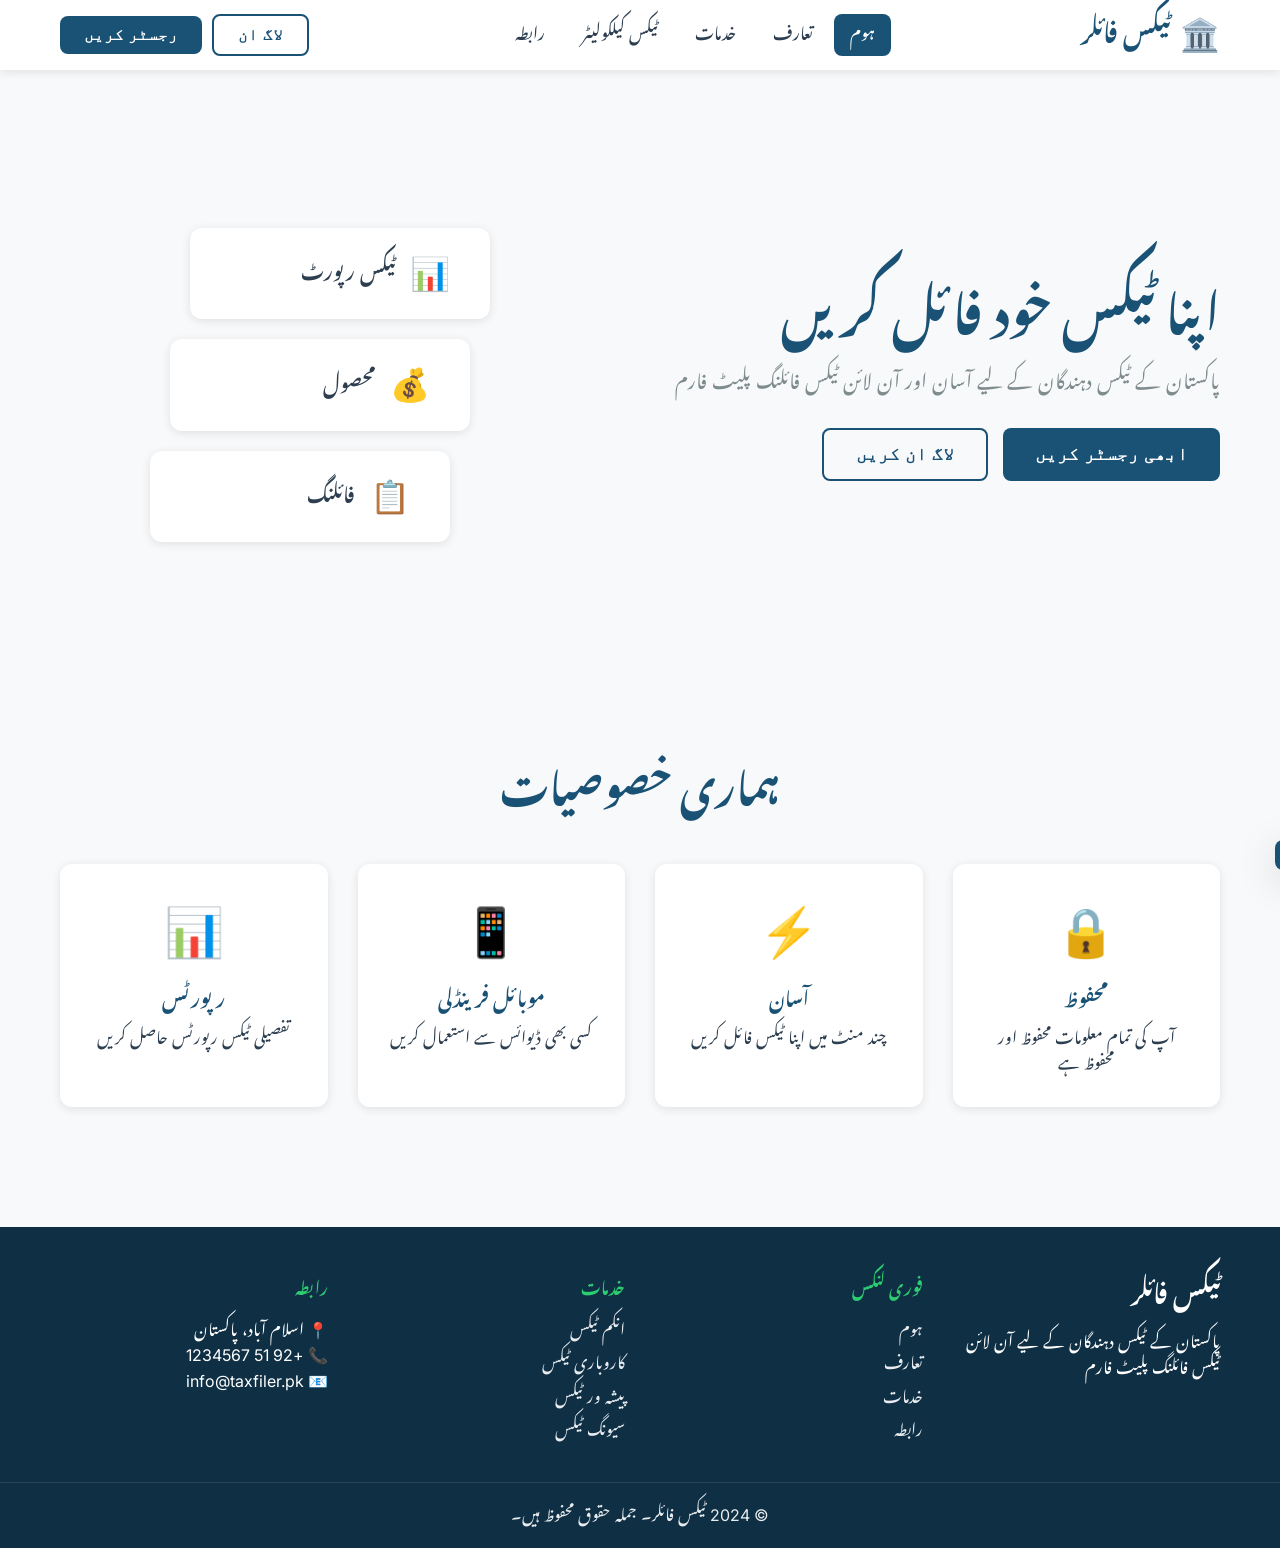
<file: index.html>
<!DOCTYPE html>
<html lang="ur" dir="rtl">
<head>
    <meta charset="UTF-8">
    <meta name="viewport" content="width=device-width, initial-scale=1.0">
    <title>ٹیکس فائلر - Tax Filer Pakistan</title>
    <link rel="stylesheet" href="styles.css">
    <link href="https://fonts.googleapis.com/css2?family=Noto+Nastaliq+Urdu:wght@400;700&family=Inter:wght@300;400;500;600;700&display=swap" rel="stylesheet">
</head>
<body>
    <!-- Navigation -->
    <nav class="navbar">
        <div class="nav-container">
            <div class="logo">
                <span class="logo-icon">🏛️</span>
                <span class="logo-text">ٹیکس فائلر</span>
            </div>
            <div class="nav-links" id="navLinks">
                <a href="#home" class="nav-link active" data-page="home">ہوم</a>
                <a href="#about" class="nav-link" data-page="about">تعارف</a>
                <a href="#services" class="nav-link" data-page="services">خدمات</a>
                <a href="#calculator" class="nav-link" data-page="calculator">ٹیکس کیلکولیٹر</a>
                <a href="#contact" class="nav-link" data-page="contact">رابطہ</a>
            </div>
            <div class="nav-auth" id="navAuth">
                <button class="btn btn-outline" onclick="showPage('login')">لاگ ان</button>
                <button class="btn btn-primary" onclick="showPage('register')">رجسٹر کریں</button>
            </div>
            <div class="nav-user" id="navUser" style="display: none;">
                <span class="user-name" id="userNameDisplay"></span>
                <button class="btn btn-outline" onclick="showPage('dashboard')">ڈیش بورڈ</button>
                <button class="btn btn-danger" onclick="logout()">لاگ آؤٹ</button>
            </div>
            <button class="hamburger" id="hamburger" onclick="toggleMenu()">☰</button>
        </div>
    </nav>

    <!-- Main Content -->
    <main id="mainContent">
        <!-- Home Page -->
        <section id="page-home" class="page active">
            <div class="hero">
                <div class="hero-content">
                    <h1>اپنا ٹیکس خود فائل کریں</h1>
                    <p>پاکستان کے ٹیکس دہندگان کے لیے آسان اور آن لائن ٹیکس فائلنگ پلیٹ فارم</p>
                    <div class="hero-buttons">
                        <button class="btn btn-primary btn-lg" onclick="showPage('register')">ابھی رجسٹر کریں</button>
                        <button class="btn btn-outline btn-lg" onclick="showPage('login')">لاگ ان کریں</button>
                    </div>
                </div>
                <div class="hero-image">
                    <div class="hero-illustration">
                        <div class="illustration-card">
                            <span class="illustration-icon">📊</span>
                            <span>ٹیکس رپورٹ</span>
                        </div>
                        <div class="illustration-card">
                            <span class="illustration-icon">💰</span>
                            <span>محصول</span>
                        </div>
                        <div class="illustration-card">
                            <span class="illustration-icon">📋</span>
                            <span>فائلنگ</span>
                        </div>
                    </div>
                </div>
            </div>

            <!-- Features Section -->
            <div class="features">
                <h2>ہماری خصوصیات</h2>
                <div class="features-grid">
                    <div class="feature-card">
                        <span class="feature-icon">🔒</span>
                        <h3>محفوظ</h3>
                        <p>آپ کی تمام معلومات محفوظ اور محفوظ ہے</p>
                    </div>
                    <div class="feature-card">
                        <span class="feature-icon">⚡</span>
                        <h3>آسان</h3>
                        <p>چند منٹ میں اپنا ٹیکس فائل کریں</p>
                    </div>
                    <div class="feature-card">
                        <span class="feature-icon">📱</span>
                        <h3>موبائل فرینڈلی</h3>
                        <p>کسی بھی ڈیوائس سے استعمال کریں</p>
                    </div>
                    <div class="feature-card">
                        <span class="feature-icon">📊</span>
                        <h3>رپورٹس</h3>
                        <p>تفصیلی ٹیکس رپورٹس حاصل کریں</p>
                    </div>
                </div>
            </div>
        </section>

        <!-- About Page -->
        <section id="page-about" class="page">
            <div class="page-header">
                <h1>ہمارے بارے میں</h1>
                <p>ٹیکس فائلر پاکستان کے ٹیکس دہندگان کے لیے ایک مکمل آن لائن پلیٹ فارم ہے</p>
            </div>
            <div class="about-content">
                <div class="about-card">
                    <h2>ہمارا مشن</h2>
                    <p>ہمارا مشن ٹیکس فائلنگ کو آسان اور قابل رسائی بنانا ہے۔ ہم چاہتے ہیں کہ ہر ٹیکس دہندہ بغیر کسی پیچیدگی کے اپنا ٹیکس فائل کر سکے۔</p>
                </div>
                <div class="about-card">
                    <h2>ہماری ٹیم</h2>
                    <p>ہماری ٹیم تجربہ کار ٹیکس مشیرین اور ٹیکنالوجی کے ماہرین پر مشتمل ہے جو آپ کو بہترین خدمات فراہم کرتی ہے۔</p>
                </div>
                <div class="about-card">
                    <h2>ہماری تاریخ</h2>
                    <p>2020 میں قائم ہوئی، ٹیکس فائلر نے اب تک ہزاروں ٹیکس دہندگان کی مدد کی ہے۔</p>
                </div>
            </div>
        </section>

        <!-- Services Page -->
        <section id="page-services" class="page">
            <div class="page-header">
                <h1>ہماری خدمات</h1>
                <p>ہم ٹیکس دہندگان کے لیے مکمل خدمات فراہم کرتے ہیں</p>
            </div>
            <div class="services-grid">
                <div class="service-card">
                    <span class="service-icon">📝</span>
                    <h3>انکم ٹیکس فائلنگ</h3>
                    <p>آپ کی انکم ٹیکس ریٹرن آن لائن فائل کریں</p>
                    <ul>
                        <li>تنخواہ کی ٹیکس</li>
                        <li>کاروبار کی ٹیکس</li>
                        <li>آمدنی کی ٹیکس</li>
                    </ul>
                </div>
                <div class="service-card">
                    <span class="service-icon">🏢</span>
                    <h3>کاروباری ٹیکس</h3>
                    <p>کاروبار کے لیے خصوصی ٹیکس حل</p>
                    <ul>
                        <li>GST فائلنگ</li>
                        <li>ویلیو ایڈڈ ٹیکس</li>
                        <li>کاروباری ٹیکس پلاننگ</li>
                    </ul>
                </div>
                <div class="service-card">
                    <span class="service-icon">💼</span>
                    <h3>پیشہ ور ٹیکس</h3>
                    <p>پیشہ ور افراد کے لیے ٹیکس مشورہ</p>
                    <ul>
                        <li>فری لانسز کی ٹیکس</li>
                        <li>مشاورتی خدمات</li>
                        <li>ٹیکس بچائیں</li>
                    </ul>
                </div>
                <div class="service-card">
                    <span class="service-icon">🏦</span>
                    <h3>سیونگ ٹیکس</h3>
                    <p>سیونگ سکیم میں ٹیکس فائل کریں</p>
                    <ul>
                        <li>سیونگ سکیم ٹیکس</li>
                        <li>پنشن فنڈ ٹیکس</li>
                        <li>انویسٹمنٹ ٹیکس</li>
                    </ul>
                </div>
            </div>
        </section>

        <!-- Calculator Page -->
        <section id="page-calculator" class="page">
            <div class="page-header">
                <h1>ٹیکس کیلکولیٹر</h1>
                <p>اپنی سالانہ ٹیکس کا حساب لگائیں</p>
            </div>
            <div class="calculator-container">
                <div class="calculator-form">
                    <div class="form-group">
                        <label for="annualIncome">سالانہ آمدنی (روپے)</label>
                        <input type="number" id="annualIncome" placeholder="مثلاً 1200000" oninput="calculateTax()">
                    </div>
                    <div class="form-group">
                        <label for="deductions">کٹوتیاں (روپے)</label>
                        <input type="number" id="deductions" placeholder="مثلاً 100000" oninput="calculateTax()">
                    </div>
                    <div class="form-group">
                        <label for="taxYear">ٹیکس سال</label>
                        <select id="taxYear" onchange="calculateTax()">
                            <option value="2024">2024</option>
                            <option value="2023">2023</option>
                            <option value="2022">2022</option>
                        </select>
                    </div>
                </div>
                <div class="calculator-result" id="taxResult">
                    <h3>ٹیکس کا حساب</h3>
                    <div class="result-item">
                        <span>کل آمدنی:</span>
                        <span id="totalIncome">0</span>
                    </div>
                    <div class="result-item">
                        <span>کٹوتیاں:</span>
                        <span id="totalDeductions">0</span>
                    </div>
                    <div class="result-item">
                        <span>قابل ٹیکس آمدنی:</span>
                        <span id="taxableIncome">0</span>
                    </div>
                    <div class="result-item highlight">
                        <span>کل ٹیکس:</span>
                        <span id="totalTax">0</span>
                    </div>
                    <div class="result-item">
                        <span>ماہانہ ٹیکس:</span>
                        <span id="monthlyTax">0</span>
                    </div>
                </div>
            </div>
        </section>

        <!-- Contact Page -->
        <section id="page-contact" class="page">
            <div class="page-header">
                <h1>رابطہ کریں</h1>
                <p>ہم سے رابطہ کریں، ہم آپ کی مدد کے لیے حاضر ہیں</p>
            </div>
            <div class="contact-container">
                <div class="contact-info">
                    <div class="contact-item">
                        <span class="contact-icon">📍</span>
                        <div>
                            <h4>پتہ</h4>
                            <p>اسلام آباد، پاکستان</p>
                        </div>
                    </div>
                    <div class="contact-item">
                        <span class="contact-icon">📞</span>
                        <div>
                            <h4>فون</h4>
                            <p>+92 51 1234567</p>
                        </div>
                    </div>
                    <div class="contact-item">
                        <span class="contact-icon">📧</span>
                        <div>
                            <h4>ای میل</h4>
                            <p>info@taxfiler.pk</p>
                        </div>
                    </div>
                    <div class="contact-item">
                        <span class="contact-icon">⏰</span>
                        <div>
                            <h4>اوقات کار</h4>
                            <p>پیر - جمعہ: 9AM - 5PM</p>
                        </div>
                    </div>
                </div>
                <div class="contact-form">
                    <h3>پیغام بھیجیں</h3>
                    <form onsubmit="sendMessage(event)">
                        <div class="form-group">
                            <label for="contactName">نام</label>
                            <input type="text" id="contactName" required>
                        </div>
                        <div class="form-group">
                            <label for="contactEmail">ای میل</label>
                            <input type="email" id="contactEmail" required>
                        </div>
                        <div class="form-group">
                            <label for="contactSubject">موضوع</label>
                            <input type="text" id="contactSubject" required>
                        </div>
                        <div class="form-group">
                            <label for="contactMessage">پیغام</label>
                            <textarea id="contactMessage" rows="5" required></textarea>
                        </div>
                        <button type="submit" class="btn btn-primary">بھیجیں</button>
                    </form>
                </div>
            </div>
        </section>

        <!-- Login Page -->
        <section id="page-login" class="page">
            <div class="auth-container">
                <div class="auth-card">
                    <h2>لاگ ان کریں</h2>
                    <p>اپنے اکاؤنٹ میں لاگ ان کریں</p>
                    <form onsubmit="login(event)">
                        <div class="form-group">
                            <label for="loginEmail">ای میل</label>
                            <input type="email" id="loginEmail" required placeholder="example@email.com">
                        </div>
                        <div class="form-group">
                            <label for="loginPassword">پاس ورڈ</label>
                            <input type="password" id="loginPassword" required placeholder="••••••••">
                        </div>
                        <button type="submit" class="btn btn-primary btn-block">لاگ ان</button>
                    </form>
                    <div class="auth-footer">
                        <p>اکاؤنٹ نہیں ہے؟ <a href="#" onclick="showPage('register')">رجسٹر کریں</a></p>
                    </div>
                </div>
            </div>
        </section>

        <!-- Register Page -->
        <section id="page-register" class="page">
            <div class="auth-container">
                <div class="auth-card">
                    <h2>رجسٹر کریں</h2>
                    <p>اپنا ٹیکس فائلر اکاؤنٹ بنائیں</p>
                    <form onsubmit="register(event)">
                        <div class="form-group">
                            <label for="regName">مکمل نام</label>
                            <input type="text" id="regName" required placeholder="محمد احمد">
                        </div>
                        <div class="form-group">
                            <label for="regEmail">ای میل</label>
                            <input type="email" id="regEmail" required placeholder="example@email.com">
                        </div>
                        <div class="form-group">
                            <label for="regCnic">CNIC نمبر</label>
                            <input type="text" id="regCnic" required placeholder="35201-1234567-8" pattern="[0-9]{5}-[0-9]{7}-[0-9]{1}">
                        </div>
                        <div class="form-group">
                            <label for="regPhone">فون نمبر</label>
                            <input type="tel" id="regPhone" required placeholder="0300-1234567">
                        </div>
                        <div class="form-group">
                            <label for="regPassword">پاس ورڈ</label>
                            <input type="password" id="regPassword" required minlength="8" placeholder="کم از کم 8 حروف">
                        </div>
                        <div class="form-group">
                            <label for="regConfirmPassword">پاس ورڈ کی تصدیق</label>
                            <input type="password" id="regConfirmPassword" required placeholder="دوبارہ پاس ورڈ لکھیں">
                        </div>
                        <button type="submit" class="btn btn-primary btn-block">رجسٹر کریں</button>
                    </form>
                    <div class="auth-footer">
                        <p>پہلے سے اکاؤنٹ ہے؟ <a href="#" onclick="showPage('login')">لاگ ان کریں</a></p>
                    </div>
                </div>
            </div>
        </section>

        <!-- Dashboard Page -->
        <section id="page-dashboard" class="page">
            <div class="dashboard-container">
                <div class="dashboard-header">
                    <h1>ڈیش بورڈ</h1>
                    <p>خوش آمدید، <span id="dashboardUserName"></span></p>
                </div>
                <div class="dashboard-grid">
                    <div class="dashboard-card">
                        <h3>اکاؤنٹ کی معلومات</h3>
                        <div class="info-item">
                            <span>نام:</span>
                            <span id="dashName">-</span>
                        </div>
                        <div class="info-item">
                            <span>CNIC:</span>
                            <span id="dashCnic">-</span>
                        </div>
                        <div class="info-item">
                            <span>ای میل:</span>
                            <span id="dashEmail">-</span>
                        </div>
                        <div class="info-item">
                            <span>فون:</span>
                            <span id="dashPhone">-</span>
                        </div>
                    </div>
                    <div class="dashboard-card">
                        <h3>ٹیکس کی تاریخ</h3>
                        <div id="taxHistory">
                            <p class="no-data">ابھی تک کوئی ٹیکس فائل نہیں کی گئی</p>
                        </div>
                    </div>
                    <div class="dashboard-card">
                        <h3>نئی ٹیکس فائل</h3>
                        <p>نئی ٹیکس فائل بنانے کے لیے نیچے بٹن دبائیں</p>
                        <button class="btn btn-primary" onclick="showPage('newFiling')">نئی فائلنگ</button>
                    </div>
                    <div class="dashboard-card">
                        <h3>ٹیکس کیلکولیٹر</h3>
                        <p>اپنی ٹیکس کا حساب لگائیں</p>
                        <button class="btn btn-outline" onclick="showPage('calculator')">کیلکولیٹر</button>
                    </div>
                </div>
            </div>
        </section>

        <!-- New Filing Page -->
        <section id="page-newFiling" class="page">
            <div class="filing-container">
                <div class="filing-header">
                    <h1>نئی ٹیکس فائلنگ</h1>
                    <p>اپنی ٹیکس ریٹرن آن لائن فائل کریں</p>
                </div>
                <form class="filing-form" onsubmit="submitFiling(event)">
                    <div class="form-section">
                        <h3>بنیادی معلومات</h3>
                        <div class="form-row">
                            <div class="form-group">
                                <label for="filingYear">ٹیکس سال</label>
                                <select id="filingYear" required>
                                    <option value="2024">2024</option>
                                    <option value="2023">2023</option>
                                    <option value="2022">2022</option>
                                </select>
                            </div>
                            <div class="form-group">
                                <label for="filingType">فائلنگ کی قسم</label>
                                <select id="filingType" required>
                                    <option value="salary">تنخواہ</option>
                                    <option value="business">کاروبار</option>
                                    <option value="freelance">فری لانس</option>
                                    <option value="other">دیگر</option>
                                </select>
                            </div>
                        </div>
                    </div>
                    <div class="form-section">
                        <h3>آمدنی کی تفصیل</h3>
                        <div class="form-row">
                            <div class="form-group">
                                <label for="basicSalary">بنیادی تنخواہ (سالانہ)</label>
                                <input type="number" id="basicSalary" required oninput="calculateFilingTax()">
                            </div>
                            <div class="form-group">
                                <label for="allowances">الاؤنسز (سالانہ)</label>
                                <input type="number" id="allowances" value="0" oninput="calculateFilingTax()">
                            </div>
                        </div>
                        <div class="form-row">
                            <div class="form-group">
                                <label for="bonus">بونس (سالانہ)</label>
                                <input type="number" id="bonus" value="0" oninput="calculateFilingTax()">
                            </div>
                            <div class="form-group">
                                <label for="otherIncome">دیگر آمدنی (سالانہ)</label>
                                <input type="number" id="otherIncome" value="0" oninput="calculateFilingTax()">
                            </div>
                        </div>
                    </div>
                    <div class="form-section">
                        <h3>کٹوتیاں</h3>
                        <div class="form-row">
                            <div class="form-group">
                                <label for="zakat">زکوٰۃ</label>
                                <input type="number" id="zakat" value="0" oninput="calculateFilingTax()">
                            </div>
                            <div class="form-group">
                                <label for="charity">صدقہ/خیرات</label>
                                <input type="number" id="charity" value="0" oninput="calculateFilingTax()">
                            </div>
                        </div>
                        <div class="form-row">
                            <div class="form-group">
                                <label for="insurance">انشورنس پریمیم</label>
                                <input type="number" id="insurance" value="0" oninput="calculateFilingTax()">
                            </div>
                            <div class="form-group">
                                <label for="otherDeductions">دیگر کٹوتیاں</label>
                                <input type="number" id="otherDeductions" value="0" oninput="calculateFilingTax()">
                            </div>
                        </div>
                    </div>
                    <div class="filing-summary">
                        <h3>خلاصہ</h3>
                        <div class="summary-item">
                            <span>کل آمدنی:</span>
                            <span id="filingTotalIncome">0</span>
                        </div>
                        <div class="summary-item">
                            <span>کل کٹوتیاں:</span>
                            <span id="filingTotalDeductions">0</span>
                        </div>
                        <div class="summary-item">
                            <span>قابل ٹیکس آمدنی:</span>
                            <span id="filingTaxableIncome">0</span>
                        </div>
                        <div class="summary-item highlight">
                            <span>کل ٹیکس:</span>
                            <span id="filingTotalTax">0</span>
                        </div>
                    </div>
                    <div class="form-actions">
                        <button type="submit" class="btn btn-primary btn-lg">فائل جمع کرائیں</button>
                        <button type="button" class="btn btn-outline" onclick="showPage('dashboard')">منسوخ</button>
                    </div>
                </form>
            </div>
        </section>
    </main>

    <!-- Footer -->
    <footer class="footer">
        <div class="footer-container">
            <div class="footer-section">
                <h3>ٹیکس فائلر</h3>
                <p>پاکستان کے ٹیکس دہندگان کے لیے آن لائن ٹیکس فائلنگ پلیٹ فارم</p>
            </div>
            <div class="footer-section">
                <h4>فوری لنکس</h4>
                <ul>
                    <li><a href="#" onclick="showPage('home')">ہوم</a></li>
                    <li><a href="#" onclick="showPage('about')">تعارف</a></li>
                    <li><a href="#" onclick="showPage('services')">خدمات</a></li>
                    <li><a href="#" onclick="showPage('contact')">رابطہ</a></li>
                </ul>
            </div>
            <div class="footer-section">
                <h4>خدمات</h4>
                <ul>
                    <li><a href="#">انکم ٹیکس</a></li>
                    <li><a href="#">کاروباری ٹیکس</a></li>
                    <li><a href="#">پیشہ ور ٹیکس</a></li>
                    <li><a href="#">سیونگ ٹیکس</a></li>
                </ul>
            </div>
            <div class="footer-section">
                <h4>رابطہ</h4>
                <p>📍 اسلام آباد، پاکستان</p>
                <p>📞 +92 51 1234567</p>
                <p>📧 info@taxfiler.pk</p>
            </div>
        </div>
        <div class="footer-bottom">
            <p>© 2024 ٹیکس فائلر۔ جملہ حقوق محفوظ ہیں۔</p>
        </div>
    </footer>

    <!-- Toast Notification -->
    <div id="toast" class="toast"></div>

    <script src="script.js"></script>
</body>
</html>
</file>
<file: styles.css>
/* ===== Reset & Base ===== */
* {
    margin: 0;
    padding: 0;
    box-sizing: border-box;
}

:root {
    --primary: #1a5276;
    --primary-light: #2980b9;
    --primary-dark: #0e2f44;
    --secondary: #27ae60;
    --secondary-light: #2ecc71;
    --accent: #e74c3c;
    --warning: #f39c12;
    --bg: #f8f9fa;
    --bg-dark: #e9ecef;
    --text: #2c3e50;
    --text-light: #7f8c8d;
    --white: #ffffff;
    --shadow: 0 2px 10px rgba(0, 0, 0, 0.1);
    --shadow-lg: 0 10px 40px rgba(0, 0, 0, 0.15);
    --radius: 12px;
    --radius-sm: 8px;
    --transition: all 0.3s ease;
}

body {
    font-family: 'Inter', 'Noto Nastaliq Urdu', sans-serif;
    background: var(--bg);
    color: var(--text);
    line-height: 1.6;
    min-height: 100vh;
}

/* ===== Navbar ===== */
.navbar {
    background: var(--white);
    box-shadow: var(--shadow);
    position: sticky;
    top: 0;
    z-index: 1000;
}

.nav-container {
    max-width: 1200px;
    margin: 0 auto;
    padding: 0 20px;
    display: flex;
    align-items: center;
    justify-content: space-between;
    height: 70px;
}

.logo {
    display: flex;
    align-items: center;
    gap: 10px;
    font-size: 1.5rem;
    font-weight: 700;
    color: var(--primary);
}

.logo-icon {
    font-size: 2rem;
}

.nav-links {
    display: flex;
    gap: 5px;
}

.nav-link {
    padding: 8px 16px;
    text-decoration: none;
    color: var(--text);
    border-radius: var(--radius-sm);
    transition: var(--transition);
    font-weight: 500;
}

.nav-link:hover,
.nav-link.active {
    background: var(--primary);
    color: var(--white);
}

.nav-auth,
.nav-user {
    display: flex;
    align-items: center;
    gap: 10px;
}

.user-name {
    font-weight: 600;
    color: var(--primary);
}

.hamburger {
    display: none;
    background: none;
    border: none;
    font-size: 1.5rem;
    cursor: pointer;
    color: var(--text);
}

/* ===== Buttons ===== */
.btn {
    padding: 10px 24px;
    border: none;
    border-radius: var(--radius-sm);
    font-size: 1rem;
    font-weight: 600;
    cursor: pointer;
    transition: var(--transition);
    text-decoration: none;
    display: inline-block;
    text-align: center;
}

.btn-primary {
    background: var(--primary);
    color: var(--white);
}

.btn-primary:hover {
    background: var(--primary-light);
    transform: translateY(-2px);
    box-shadow: var(--shadow);
}

.btn-outline {
    background: transparent;
    color: var(--primary);
    border: 2px solid var(--primary);
}

.btn-outline:hover {
    background: var(--primary);
    color: var(--white);
}

.btn-danger {
    background: var(--accent);
    color: var(--white);
}

.btn-danger:hover {
    background: #c0392b;
}

.btn-lg {
    padding: 14px 32px;
    font-size: 1.1rem;
}

.btn-block {
    width: 100%;
}

/* ===== Pages ===== */
.page {
    display: none;
    animation: fadeIn 0.4s ease;
}

.page.active {
    display: block;
}

@keyframes fadeIn {
    from { opacity: 0; transform: translateY(10px); }
    to { opacity: 1; transform: translateY(0); }
}

/* ===== Hero Section ===== */
.hero {
    max-width: 1200px;
    margin: 0 auto;
    padding: 60px 20px;
    display: grid;
    grid-template-columns: 1fr 1fr;
    gap: 40px;
    align-items: center;
    min-height: 70vh;
}

.hero-content h1 {
    font-size: 3rem;
    color: var(--primary);
    margin-bottom: 20px;
    line-height: 1.2;
}

.hero-content p {
    font-size: 1.2rem;
    color: var(--text-light);
    margin-bottom: 30px;
}

.hero-buttons {
    display: flex;
    gap: 15px;
    flex-wrap: wrap;
}

.hero-illustration {
    display: flex;
    flex-direction: column;
    gap: 20px;
    align-items: center;
}

.illustration-card {
    background: var(--white);
    padding: 20px 40px;
    border-radius: var(--radius);
    box-shadow: var(--shadow);
    display: flex;
    align-items: center;
    gap: 15px;
    font-size: 1.2rem;
    font-weight: 600;
    transition: var(--transition);
    width: 100%;
    max-width: 300px;
}

.illustration-card:hover {
    transform: translateX(-10px);
    box-shadow: var(--shadow-lg);
}

.illustration-card:nth-child(2) {
    margin-right: 40px;
}

.illustration-card:nth-child(3) {
    margin-right: 80px;
}

.illustration-icon {
    font-size: 2rem;
}

/* ===== Features ===== */
.features {
    max-width: 1200px;
    margin: 0 auto;
    padding: 60px 20px;
    text-align: center;
}

.features h2 {
    font-size: 2.5rem;
    color: var(--primary);
    margin-bottom: 40px;
}

.features-grid {
    display: grid;
    grid-template-columns: repeat(auto-fit, minmax(250px, 1fr));
    gap: 30px;
}

.feature-card {
    background: var(--white);
    padding: 30px;
    border-radius: var(--radius);
    box-shadow: var(--shadow);
    transition: var(--transition);
}

.feature-card:hover {
    transform: translateY(-5px);
    box-shadow: var(--shadow-lg);
}

.feature-icon {
    font-size: 3rem;
    display: block;
    margin-bottom: 15px;
}

.feature-card h3 {
    color: var(--primary);
    margin-bottom: 10px;
}

/* ===== Page Header ===== */
.page-header {
    text-align: center;
    padding: 60px 20px 40px;
    max-width: 800px;
    margin: 0 auto;
}

.page-header h1 {
    font-size: 2.5rem;
    color: var(--primary);
    margin-bottom: 15px;
}

.page-header p {
    color: var(--text-light);
    font-size: 1.1rem;
}

/* ===== About Page ===== */
.about-content {
    max-width: 1000px;
    margin: 0 auto;
    padding: 0 20px 60px;
    display: grid;
    grid-template-columns: repeat(auto-fit, minmax(300px, 1fr));
    gap: 30px;
}

.about-card {
    background: var(--white);
    padding: 30px;
    border-radius: var(--radius);
    box-shadow: var(--shadow);
}

.about-card h2 {
    color: var(--primary);
    margin-bottom: 15px;
    font-size: 1.5rem;
}

/* ===== Services Page ===== */
.services-grid {
    max-width: 1200px;
    margin: 0 auto;
    padding: 0 20px 60px;
    display: grid;
    grid-template-columns: repeat(auto-fit, minmax(280px, 1fr));
    gap: 30px;
}

.service-card {
    background: var(--white);
    padding: 30px;
    border-radius: var(--radius);
    box-shadow: var(--shadow);
    transition: var(--transition);
    border-top: 4px solid var(--primary);
}

.service-card:hover {
    transform: translateY(-5px);
    box-shadow: var(--shadow-lg);
}

.service-icon {
    font-size: 3rem;
    display: block;
    margin-bottom: 15px;
}

.service-card h3 {
    color: var(--primary);
    margin-bottom: 10px;
}

.service-card ul {
    list-style: none;
    margin-top: 15px;
}

.service-card ul li {
    padding: 5px 0;
    color: var(--text-light);
}

.service-card ul li::before {
    content: "✓ ";
    color: var(--secondary);
    font-weight: bold;
}

/* ===== Calculator Page ===== */
.calculator-container {
    max-width: 900px;
    margin: 0 auto;
    padding: 0 20px 60px;
    display: grid;
    grid-template-columns: 1fr 1fr;
    gap: 30px;
}

.calculator-form,
.calculator-result {
    background: var(--white);
    padding: 30px;
    border-radius: var(--radius);
    box-shadow: var(--shadow);
}

.calculator-result h3 {
    color: var(--primary);
    margin-bottom: 20px;
    padding-bottom: 10px;
    border-bottom: 2px solid var(--bg-dark);
}

.result-item {
    display: flex;
    justify-content: space-between;
    padding: 12px 0;
    border-bottom: 1px solid var(--bg-dark);
}

.result-item.highlight {
    background: var(--primary);
    color: var(--white);
    padding: 15px;
    border-radius: var(--radius-sm);
    margin-top: 10px;
    font-size: 1.2rem;
    font-weight: 700;
}

/* ===== Contact Page ===== */
.contact-container {
    max-width: 1000px;
    margin: 0 auto;
    padding: 0 20px 60px;
    display: grid;
    grid-template-columns: 1fr 1.5fr;
    gap: 40px;
}

.contact-info {
    display: flex;
    flex-direction: column;
    gap: 20px;
}

.contact-item {
    display: flex;
    align-items: flex-start;
    gap: 15px;
    background: var(--white);
    padding: 20px;
    border-radius: var(--radius);
    box-shadow: var(--shadow);
}

.contact-icon {
    font-size: 1.5rem;
}

.contact-item h4 {
    color: var(--primary);
    margin-bottom: 5px;
}

.contact-form {
    background: var(--white);
    padding: 30px;
    border-radius: var(--radius);
    box-shadow: var(--shadow);
}

.contact-form h3 {
    color: var(--primary);
    margin-bottom: 20px;
}

/* ===== Forms ===== */
.form-group {
    margin-bottom: 20px;
}

.form-group label {
    display: block;
    margin-bottom: 8px;
    font-weight: 600;
    color: var(--text);
}

.form-group input,
.form-group select,
.form-group textarea {
    width: 100%;
    padding: 12px 16px;
    border: 2px solid var(--bg-dark);
    border-radius: var(--radius-sm);
    font-size: 1rem;
    transition: var(--transition);
    font-family: inherit;
}

.form-group input:focus,
.form-group select:focus,
.form-group textarea:focus {
    outline: none;
    border-color: var(--primary);
    box-shadow: 0 0 0 3px rgba(26, 82, 118, 0.1);
}

.form-row {
    display: grid;
    grid-template-columns: 1fr 1fr;
    gap: 20px;
}

/* ===== Auth Pages ===== */
.auth-container {
    display: flex;
    justify-content: center;
    align-items: center;
    min-height: 70vh;
    padding: 40px 20px;
}

.auth-card {
    background: var(--white);
    padding: 40px;
    border-radius: var(--radius);
    box-shadow: var(--shadow-lg);
    width: 100%;
    max-width: 450px;
}

.auth-card h2 {
    color: var(--primary);
    text-align: center;
    margin-bottom: 10px;
}

.auth-card > p {
    text-align: center;
    color: var(--text-light);
    margin-bottom: 30px;
}

.auth-footer {
    text-align: center;
    margin-top: 20px;
    padding-top: 20px;
    border-top: 1px solid var(--bg-dark);
}

.auth-footer a {
    color: var(--primary);
    text-decoration: none;
    font-weight: 600;
}

.auth-footer a:hover {
    text-decoration: underline;
}

/* ===== Dashboard ===== */
.dashboard-container {
    max-width: 1200px;
    margin: 0 auto;
    padding: 40px 20px;
}

.dashboard-header {
    margin-bottom: 30px;
}

.dashboard-header h1 {
    color: var(--primary);
}

.dashboard-grid {
    display: grid;
    grid-template-columns: repeat(auto-fit, minmax(300px, 1fr));
    gap: 25px;
}

.dashboard-card {
    background: var(--white);
    padding: 25px;
    border-radius: var(--radius);
    box-shadow: var(--shadow);
}

.dashboard-card h3 {
    color: var(--primary);
    margin-bottom: 15px;
    padding-bottom: 10px;
    border-bottom: 2px solid var(--bg-dark);
}

.info-item {
    display: flex;
    justify-content: space-between;
    padding: 8px 0;
    border-bottom: 1px solid var(--bg-dark);
}

.info-item span:first-child {
    font-weight: 600;
    color: var(--text-light);
}

.no-data {
    color: var(--text-light);
    text-align: center;
    padding: 20px;
}

/* ===== Filing Page ===== */
.filing-container {
    max-width: 900px;
    margin: 0 auto;
    padding: 40px 20px;
}

.filing-header {
    text-align: center;
    margin-bottom: 30px;
}

.filing-header h1 {
    color: var(--primary);
}

.filing-form {
    background: var(--white);
    padding: 30px;
    border-radius: var(--radius);
    box-shadow: var(--shadow);
}

.form-section {
    margin-bottom: 30px;
    padding-bottom: 20px;
    border-bottom: 1px solid var(--bg-dark);
}

.form-section h3 {
    color: var(--primary);
    margin-bottom: 20px;
}

.filing-summary {
    background: var(--bg);
    padding: 20px;
    border-radius: var(--radius-sm);
    margin-bottom: 20px;
}

.filing-summary h3 {
    color: var(--primary);
    margin-bottom: 15px;
}

.summary-item {
    display: flex;
    justify-content: space-between;
    padding: 8px 0;
}

.summary-item.highlight {
    background: var(--primary);
    color: var(--white);
    padding: 12px;
    border-radius: var(--radius-sm);
    margin-top: 10px;
    font-weight: 700;
    font-size: 1.1rem;
}

.form-actions {
    display: flex;
    gap: 15px;
    justify-content: center;
}

/* ===== Footer ===== */
.footer {
    background: var(--primary-dark);
    color: var(--white);
    margin-top: 60px;
}

.footer-container {
    max-width: 1200px;
    margin: 0 auto;
    padding: 50px 20px 30px;
    display: grid;
    grid-template-columns: repeat(auto-fit, minmax(200px, 1fr));
    gap: 30px;
}

.footer-section h3 {
    font-size: 1.5rem;
    margin-bottom: 15px;
}

.footer-section h4 {
    margin-bottom: 15px;
    color: var(--secondary-light);
}

.footer-section ul {
    list-style: none;
}

.footer-section ul li {
    margin-bottom: 8px;
}

.footer-section a {
    color: var(--bg-dark);
    text-decoration: none;
    transition: var(--transition);
}

.footer-section a:hover {
    color: var(--white);
}

.footer-bottom {
    text-align: center;
    padding: 20px;
    border-top: 1px solid rgba(255, 255, 255, 0.1);
    color: var(--bg-dark);
}

/* ===== Toast ===== */
.toast {
    position: fixed;
    bottom: 30px;
    right: 30px;
    background: var(--primary);
    color: var(--white);
    padding: 15px 25px;
    border-radius: var(--radius-sm);
    box-shadow: var(--shadow-lg);
    transform: translateX(150%);
    transition: var(--transition);
    z-index: 2000;
    font-weight: 500;
}

.toast.show {
    transform: translateX(0);
}

.toast.success {
    background: var(--secondary);
}

.toast.error {
    background: var(--accent);
}

/* ===== Responsive ===== */
@media (max-width: 768px) {
    .nav-links {
        display: none;
        position: absolute;
        top: 70px;
        left: 0;
        right: 0;
        background: var(--white);
        flex-direction: column;
        padding: 20px;
        box-shadow: var(--shadow);
    }

    .nav-links.show {
        display: flex;
    }

    .hamburger {
        display: block;
    }

    .nav-auth,
    .nav-user {
        display: none;
    }

    .hero {
        grid-template-columns: 1fr;
        text-align: center;
    }

    .hero-content h1 {
        font-size: 2rem;
    }

    .hero-buttons {
        justify-content: center;
    }

    .illustration-card:nth-child(2),
    .illustration-card:nth-child(3) {
        margin-right: 0;
    }

    .calculator-container,
    .contact-container {
        grid-template-columns: 1fr;
    }

    .form-row {
        grid-template-columns: 1fr;
    }

    .auth-card {
        padding: 25px;
    }
}
</file>
